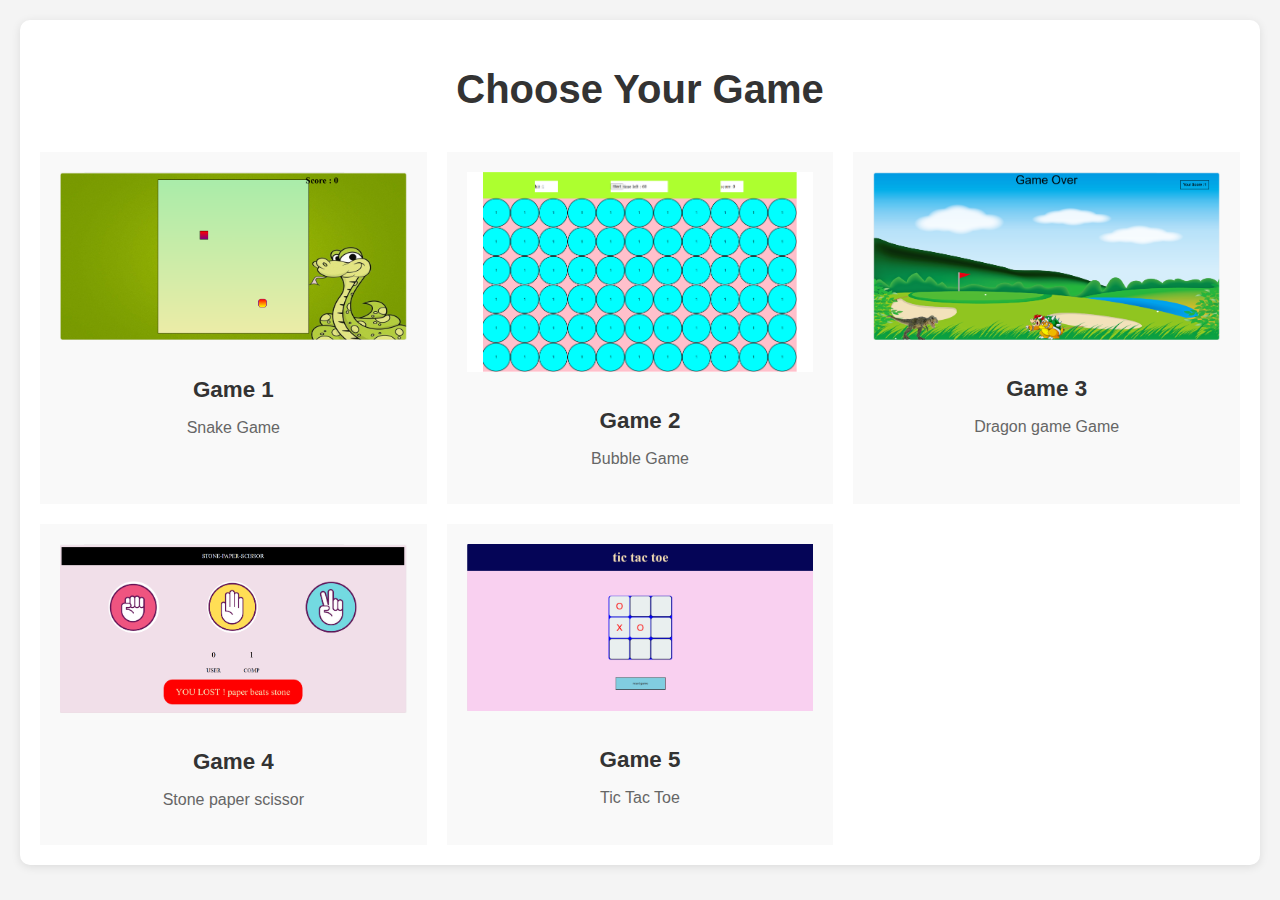
<file: index.html>
<!DOCTYPE html>
<html lang="en">
<head>
    <meta charset="UTF-8">
    <meta name="viewport" content="width=device-width, initial-scale=1.0">
    <title>Game Icons</title>
    <style>
        body {
            font-family: 'Arial', sans-serif;
            background-color: #f4f4f4;
            margin: 0;
            padding: 0;
        }

        .container {
            max-width: 1200px;
            margin: 20px auto;
            padding: 20px;
            background-color: #fff;
            border-radius: 10px;
            box-shadow: 0 2px 10px rgba(0, 0, 0, 0.1);
        }

        h1 {
            text-align: center;
            margin-bottom: 40px;
            font-size: 2.5em;
            color: #333;
        }

        .game-grid {
            display: grid;
            grid-template-columns: repeat(3, 1fr); /* Ensures 3 columns */
            gap: 20px;
        }

        .game {
            text-align: center;
            padding: 20px;
            background-color: #f9f9f9;
            transition: transform 0.3s ease, box-shadow 0.3s ease;
        }

        .game:hover {
            transform: translateY(-5px);
            box-shadow: 0 4px 15px rgba(0, 0, 0, 0.2);
        }

        .game img {
            width: 100%;  /* Use the full width of the container */
            height: auto; /* Maintain aspect ratio, adjust height based on width */
            max-height: 200px; /* Ensure the image does not exceed container's height */
            object-fit: contain; /* Ensure the full image is displayed without being cropped */
            background-color: #fff; /* Optional: white background to fill the empty space */
            margin-bottom: 10px;
            border-radius: 0;
        }

        .game h3 {
            font-size: 1.4em;
            margin-bottom: 10px;
            color: #333;
        }

        .game p {
            color: #666;
        }
    </style>
</head>
<body>
    <div class="container">
        <h1>Choose Your Game</h1>
        <div class="game-grid">
            <!-- Game 1 -->
            <div id="snake-game" class="game">
                <img src="snake-game-img.png" alt="Game 1">
                <h3>Game 1</h3>
                <p>Snake Game</p>
            </div>

            <!-- Game 2 -->
            <div id="bubble-game" class="game">
                <img src="bubble-game-img.png" alt="Game 2">
                <h3>Game 2</h3>
                <p>Bubble Game</p>
            </div>

            <!-- Game 3 -->
            <div id="drago-game" class="game">
                <img src="drago-game-img.png" alt="Game 3">
                <h3>Game 3</h3>
                <p>Dragon game Game</p>
            </div>

            <!-- Game 4 -->
            <div id="stone-paper-scissor-game" class="game">
                <img src="stone-paper-scissor-game-img.png" alt="Game 4">
                <h3>Game 4</h3>
                <p>Stone paper scissor</p>
            </div>

            <!-- Game 5 -->
            <div id="tic-tac-toe-game" class="game">
                <img src="tic-tac-toe-game-img.png" alt="Game 5">
                <h3>Game 5</h3>
                <p>Tic Tac Toe</p>
            </div>

            <!-- Game 6 -->
            <!-- <div class="game">
                <img src="https://via.placeholder.com/300x200" alt="Game 6">
                <h3>Game 6</h3>
                <p>Sports Game</p>
            </div> -->
        </div>
    </div>
    <script src="script.js"></script>
</body>
</html>
</file>
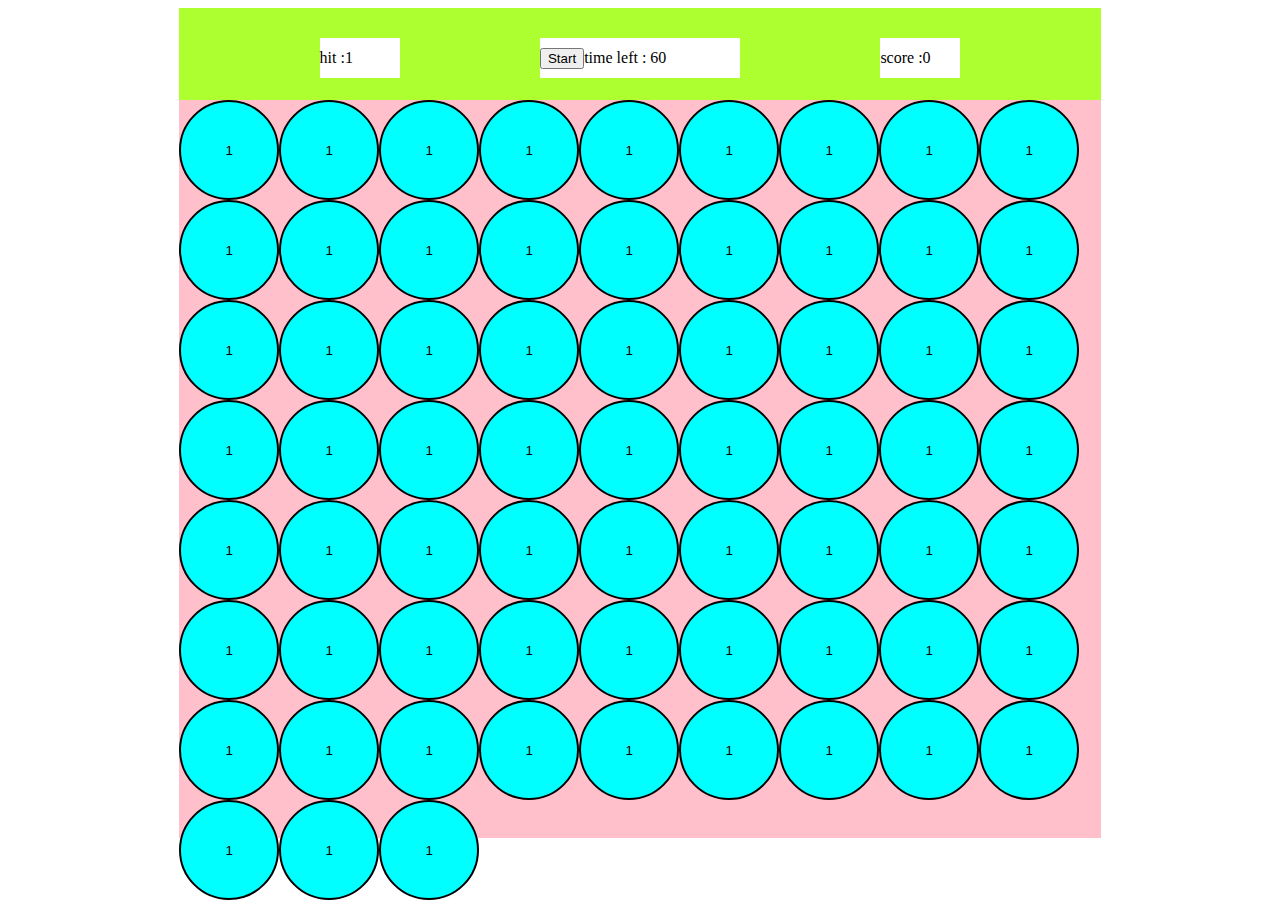
<file: bubble.html>
<!DOCTYPE html>
<html lang="en">
<head>
    <meta charset="UTF-8">
    <meta name="viewport" content="width=device-width, initial-scale=1.0">
    <title>bubble game</title>
    <link rel="stylesheet" href="bubble.css">
</head>
<body>
    <div class="container">
        <div class="top">
            <div class="top-box">
                <p>hit : <p id="hit-box">1</p>
            </div>
            <div id="time-box" class="top-box">
                <button id="startButton">Start</button>
                <p  id="timer">time left : 60</p>
            </div>
            <div class="top-box">
                <p>score : <p  id="score-box">0</p>
            </div>
        </div>
        <div class="big-box">
            <button class="but">1</button>
            <button class="but">1</button>
            <button class="but">1</button>
            <button class="but">1</button>
            <button class="but">1</button>
            <button class="but">1</button>
            <button class="but">1</button>
            <button class="but">1</button>
            <button class="but">1</button>
            <button class="but">1</button>
            <button class="but">1</button>
            <button class="but">1</button>
            <button class="but">1</button>
            <button class="but">1</button>
            <button class="but">1</button>
            <button class="but">1</button>
            <button class="but">1</button>
            <button class="but">1</button>
            <button class="but">1</button>
            <button class="but">1</button>
            <button class="but">1</button>
            <button class="but">1</button>
            <button class="but">1</button>
            <button class="but">1</button>
            <button class="but">1</button>
            <button class="but">1</button>
            <button class="but">1</button>
            <button class="but">1</button>
            <button class="but">1</button>
            <button class="but">1</button>
            <button class="but">1</button>
            <button class="but">1</button>
            <button class="but">1</button>
            <button class="but">1</button>
            <button class="but">1</button>
            <button class="but">1</button>
            <button class="but">1</button>
            <button class="but">1</button>
            <button class="but">1</button>
            <button class="but">1</button>
            <button class="but">1</button>
            <button class="but">1</button>
            <button class="but">1</button>
            <button class="but">1</button>
            <button class="but">1</button>
            <button class="but">1</button>
            <button class="but">1</button>
            <button class="but">1</button>
            <button class="but">1</button>
            <button class="but">1</button>
            <button class="but">1</button>
            <button class="but">1</button>
            <button class="but">1</button>
            <button class="but">1</button>
            <button class="but">1</button>
            <button class="but">1</button>
            <button class="but">1</button>
            <button class="but">1</button>
            <button class="but">1</button>
            <button class="but">1</button>
            <button class="but">1</button>
            <button class="but">1</button>
            <button class="but">1</button>
            <button class="but">1</button>
            <button class="but">1</button>
            <button class="but">1</button>
        </div>
    </div>
    <script src="bubble.js"></script>
</body>
</html>
</file>
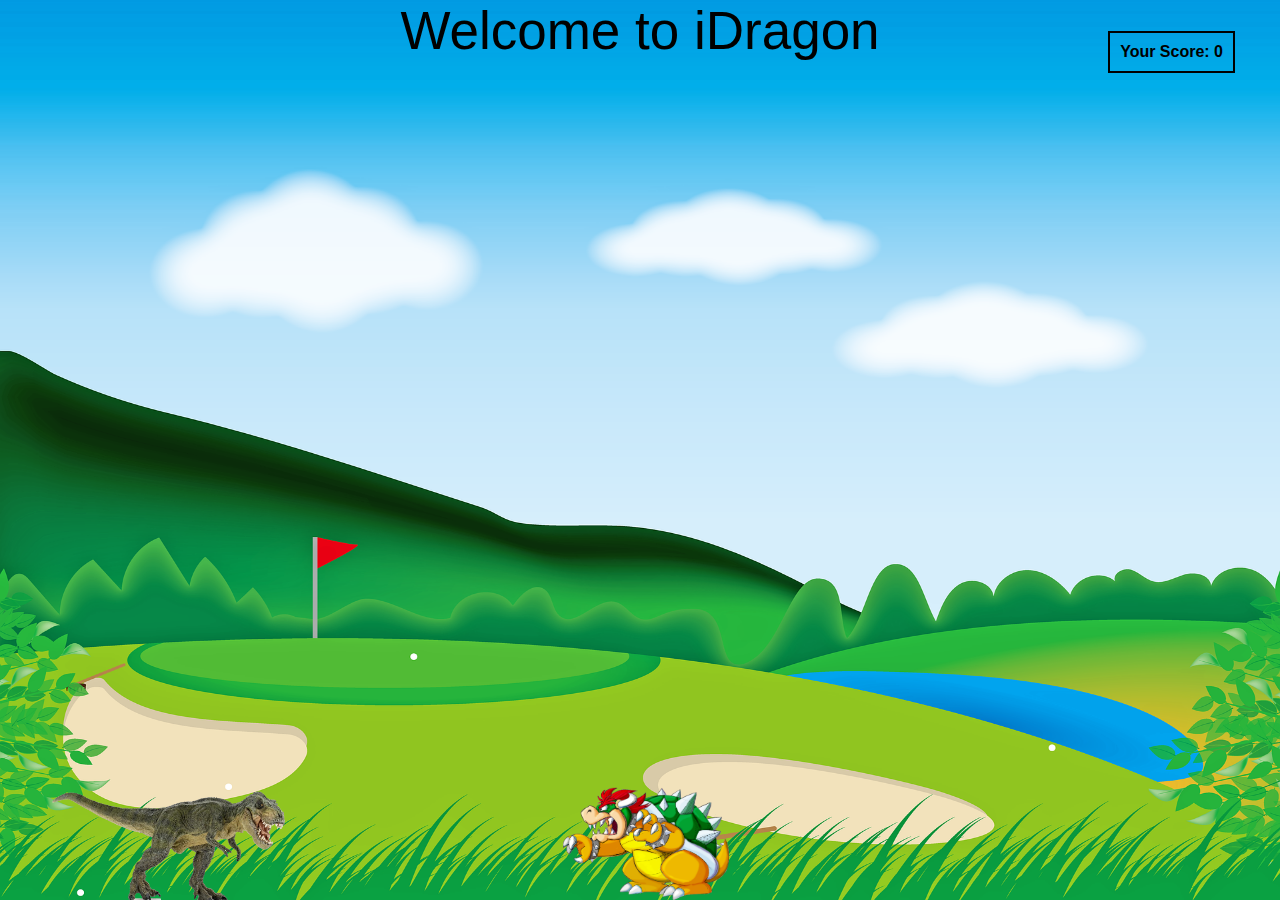
<file: drago.html>
<!DOCTYPE html>
<html lang="en">
<head>
    <meta charset="UTF-8">
    <meta name="viewport" content="width=device-width, initial-scale=1.0">
    <title>Drago-game</title>
    <link rel="stylesheet" href="drago.css">
    <script src="drago.js"></script>
</head>
<body>
    <div class="gameContainer">
        <div class="gameOver">Welcome to iDragon</div>
        <div class="dino"></div>
        <div id="scoreCont">Your Score: 0</div>
        <div class="obstacle obstacleAni"></div>
    </div>
</body>
</html>
</file>
<file: bubble.css>
.big-box{
    position: absolute;
    top:   100px;
    display: flex;
    height: 82vh;
    width: 72vw;
    flex-wrap: wrap;
    background-color: pink;
}
body{
    display: flex;
    flex-direction: column;     
    flex-wrap: wrap;
    align-items: center;
    justify-content: center;
    overflow: hidden;
}
.but{
    height: 100px;
    width: 100px;
    border-radius: 50%;
    background-color: aqua;
    border: 2px solid black;
}
.top{
    background-color: greenyellow;
    width: 72vw;
    height: 100px;
    display: flex;
    align-items: center;
    justify-content: space-evenly;
}
.top-box{
    height: 40px;
    width: 80px;
    background-color: white;
    align-items: center;
    display: flex;
}
#time-box{
    width: 200px;
}
</file>
<file: drago.css>
*{
    margin: 0;
    padding: 0;
}
body{
    background-color: red;
    overflow: hidden;
}
.gameContainer{
    background-image: url(bg.png);
    background-repeat: no-repeat;
    background-size: 100vw 100vh;
    height: 100vh;
    width: 100%;
}
.dino{
    background-image: url(dino.png);
    background-repeat: no-repeat;
    width: 233px;
    height: 114px;
    background-size: cover;
    position: absolute;
    bottom: 0;
    left: 52px;
}

.gameOver{
    /* visibility: hidden; */
    position: relative;
    font-size: 53px;
    text-align: center;
    font-family: sans-serif;
}
#scoreCont{
    position: absolute;
    font-weight: bold;
    right: 45px;
    top:31px;
    border: 2px solid black;
    padding: 10px;
    font-family: sans-serif;
}
.obstacle{
    background-image: url(dragon.png);
    background-size: cover;
    width: 166px;
    height: 113px;
    position: absolute;
    bottom: 0;
    left: 44vw;
}

.animateDino{
    animation: dino 0.6s linear;
}
@keyframes dino{
    0%{
        bottom: 0;
    }
    50%{
        bottom: 422px;
    }
    100%{
        bottom: 0;
    }
}
.obstacleAni{
    animation: obstacleAni 5s linear infinite ;
}

@keyframes obstacleAni{
    0%{
        left: 100vw;
    }
    100%{
        left: -10vw;
    }
}
</file>
